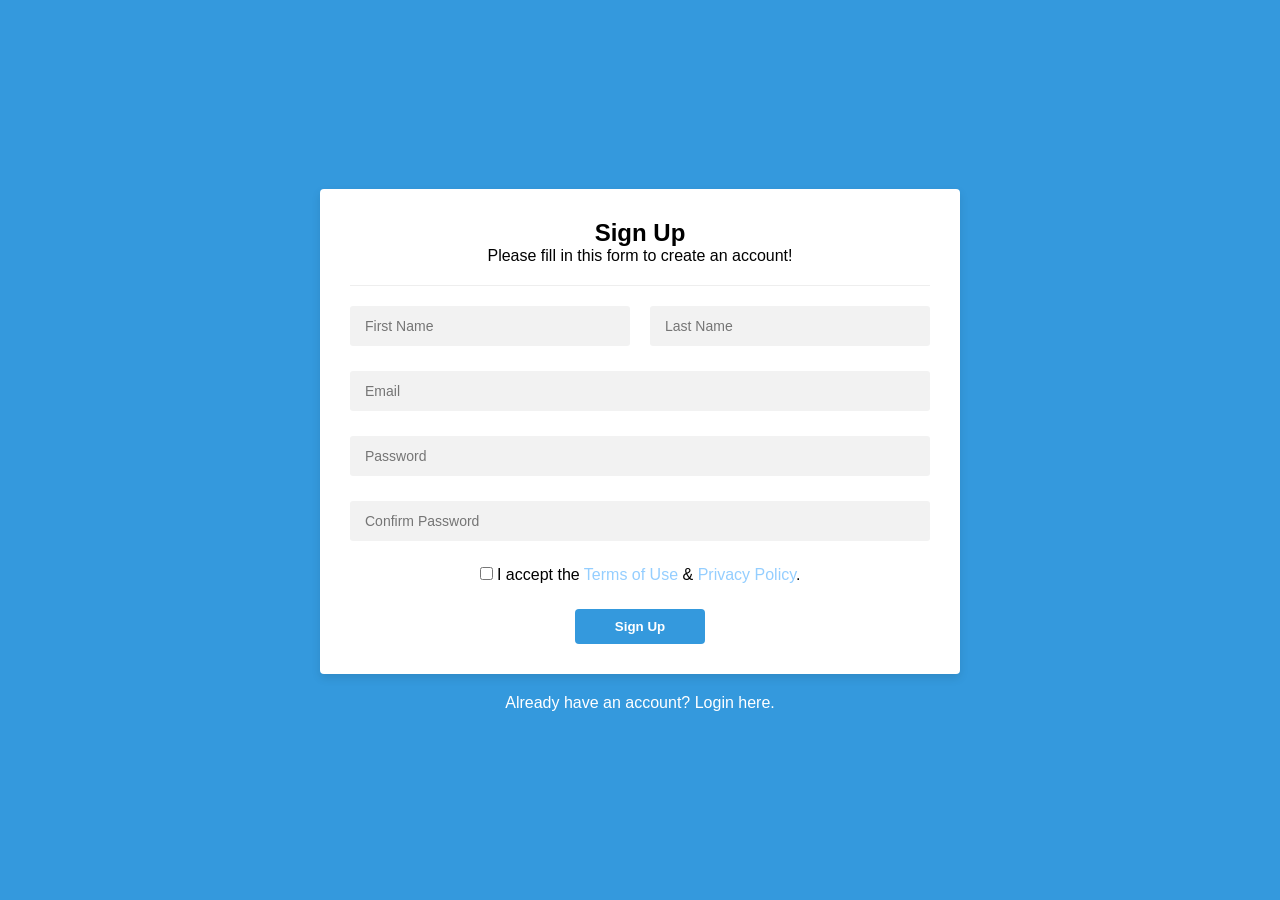
<file: Task5/index.html>
<!DOCTYPE html>
<html lang="en">
<head>
    <meta charset="UTF-8">
    <meta name="viewport" content="width=device-width, initial-scale=1.0">
    <link rel="stylesheet" href="style.css">
    <title>Sign Up Form</title>
</head>
<body>
    <div class="container">
        <div class="header">
            <h2>Sign Up</h2>
            <p>Please fill in this form to create an account!</p>
            <hr>
        </div>
        <form>
            <div class="formContainer">
                <div class="row">
                    <input type="text" placeholder="First Name">
                    <input type="text" placeholder="Last Name">
                </div>
                
                <input type="email" placeholder="Email">
                <input type="password" placeholder="Password">
                <input type="password" placeholder="Confirm Password">
                
                <div class="checkbox-row">
                    <input type="checkbox" id="terms">
                    <label for="terms">I accept the <a href="#">Terms of Use</a> & <a href="#">Privacy Policy</a>.</label>
                </div>
                
                <div>
                    <input type="submit" value="Sign Up"></input>
                </div>
            </div>
        </form>
    </div>

    <div class="footer-text">
        <p>Already have an account? <a href="#" class="loginLink">Login here.</a></p>
    </div>
</body>
</html>
</file>
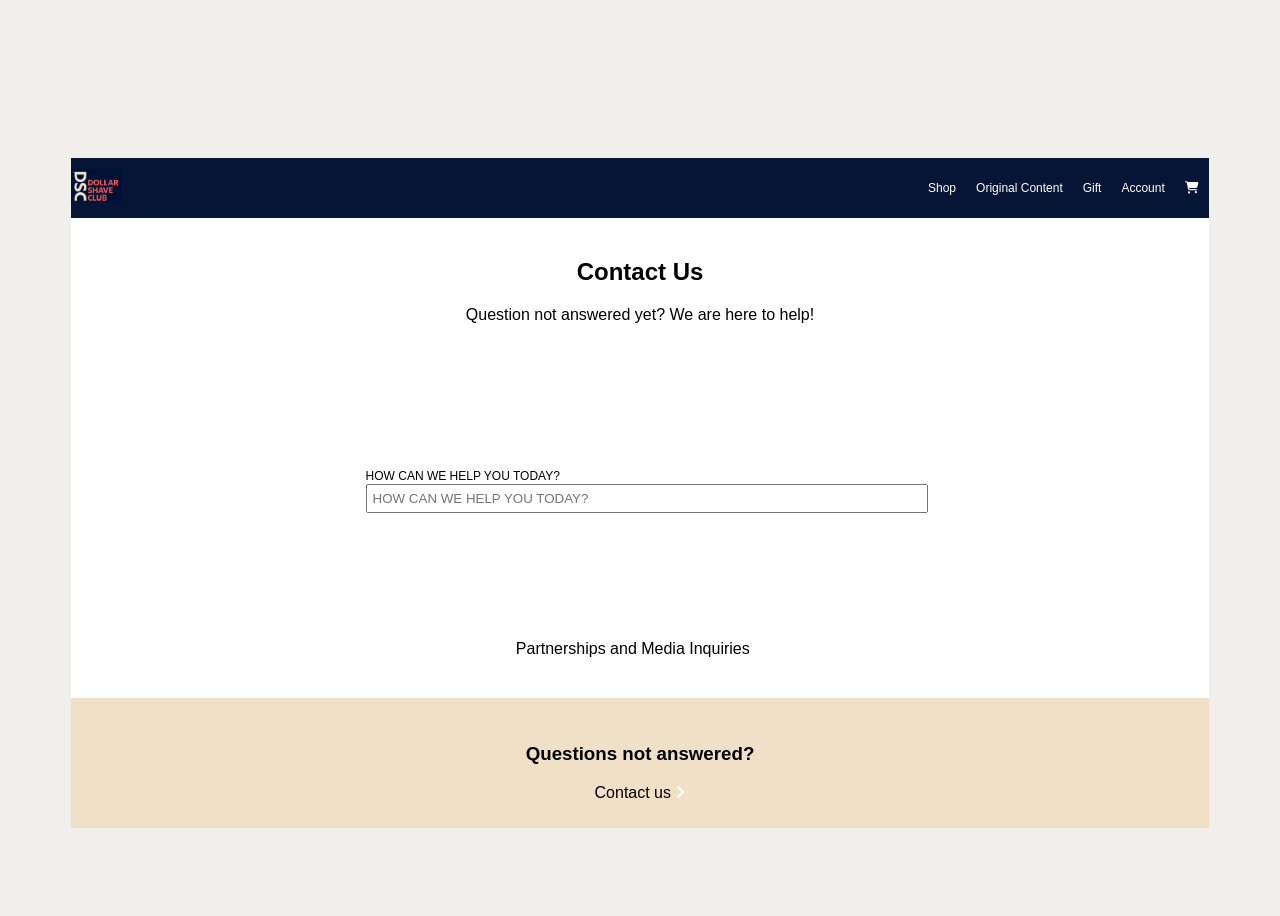
<file: Task5/Task5_1/Index.html>
<!DOCTYPE html>
<html lang="en">
<head>
    <meta charset="UTF-8">
    <meta name="viewport" content="width=device-width, initial-scale=1.0">
    <link rel="stylesheet" href="https://cdnjs.cloudflare.com/ajax/libs/font-awesome/6.4.0/css/all.min.css">
    <meta name="viewport" content="width=device-width, initial-scale=1.0">
    <link rel="stylesheet" href="style.css">
    <title>Contact Us - DSC</title>
</head>
<body>
    <div class="container">
        
        <div class="FirstRow">
            <div><img src="Dollar_Shave_Club_logo_(2020).png" width="50px"></div>
            <div class="navlinks">
                <a href="#">Shop</a>
                <a href="#">Original Content</a>
                <a href="#">Gift</a>
                <a href="#">Account</a>
                <a href="#"><i class="fa-solid fa-cart-shopping"></i></a>
            </div>
        </div>

        <div class="SecondRow">
            <div class="header-text">
                <h2>Contact Us</h2>
                <p>Question not answered yet? We are here to help!</p>
            </div>
            
            <div class="helpinput">
                <span>HOW CAN WE HELP YOU TODAY?</span>
                <input type="text" placeholder="HOW CAN WE HELP YOU TODAY?">
            </div>
            
            <div class="inquiries">
                <span>Partnerships and Media Inquiries <i class="fa-solid fa-angle-right"></i></span>
            </div>
        </div>

        <div class="ThirdRow">
            <h3>Questions not answered?</h3>
            <span>Contact us <i class="fa-solid fa-angle-right"></i></span>
        </div>
        
    </div>
</body>
</html>
</file>
<file: Task5/style.css>
* {
    margin: 0;
    padding: 0;
    box-sizing: border-box;
    font-family: sans-serif;
}
body{
    background-color: #3499dd;
    display: flex;
    flex-direction: column;
    justify-content: center;
    align-items: center;
    height: 100vh;
}
.container {
    background-color: white;
    width: 40%;
    padding: 30px;
    border-radius: 4px;
    box-shadow: 0px 4px 10px rgba(0, 0, 0, 0.1);
    margin-bottom: 20px;
}
.formContainer {
    display: flex;
    flex-direction: column;
    gap: 25px;
}
.row{
    display: flex;
    gap: 20px;
}
input[type="text"],
input[type="email"],
input[type="password"] {
    background-color: #f2f2f2;
    border: none;
    padding: 12px 15px;
    border-radius: 3px;
    width: 100%;
    font-size: 14px;
    outline: none;
}
.header{
    margin-bottom: 20px;
}
hr{
    margin-top: 20px;
    border: 0;
    height: 1px;
    background-color: #eee;
    margin-bottom: 20px;
}
a{
    text-decoration: none;
    color: #94ceff;
}
input[type="submit"]{
    color: white;
    background-color: #3499dd;
    padding: 10px;
    border-radius: 4px;
    padding-right: 40px;
    padding-left:40px;
    border: none;
    font-weight: bold;
}
.footer-text p,.loginLink{
    color: white;
}
@media (min-width: 480px) 
{
    .container{
        width: 80%;
        justify-items: center;
        align-items: center;
    }
    .row{
        flex-direction: column;
        width: 100%;
    }
    .header{
        text-align: center;
    }
    .formContainer{
        align-items: center;
    }
}

@media (min-width: 768px) 
{
    .container{
        width: 50%;
        justify-items: center;
        align-items: center;
    }
    .header{
        align-self: center;
    }
    .row{
        flex-direction: row;
    }
}
@media (min-width: 1024px) 
{
    .container{
        width: 50%;
    }
}
</file>
<file: Task5/Task5_1/style.css>
body{
    background-color: #f0efeb;
    font-family: sans-serif;
    display: flex;
    justify-content: center;
    align-items: center;
    min-height: 100vh;
}
.container{
    justify-self: center;
    width: 90%;
    height: 600px;
}
.FirstRow{
    background-color: #061536;
    display: flex;
    justify-content: space-between;
    height: 10%;
    align-items: center;
}

.FirstRow a,i{
    text-decoration: none;
    color: white;
}
.SecondRow h2,span,p{
    text-align: center;
}
label{
    font-size: 10px;
}
.SecondRow{
    background-color: white;
    height: 70%;
    display: flex;
    flex-direction: column;
    justify-content: space-between;
    align-items: center;
    padding: 20px;
    padding-bottom: 40px;
    
}
.ThirdRow{
    background-color: #f0e0c7;
    height: 15%;
    display: flex;
    flex-direction: column;
    justify-content: center;
    align-items: center;
    padding: 20px;
}
.SecondRow input{
    padding: 5px;
    display: block;
    width: 100%;
}
.navlinks{
    display: flex;
    gap: 20px;
    margin: 10px;
    font-size: 12px;
}
.helpinput{
    width: 50%;
}
.helpinput span{
    font-size: 12px;
}
@media (max-width: 767px) {
    .FirstRow {
        flex-direction: column;
        height: auto;
        gap: 30px;
        align-items: center; 
        padding: 20px 0;
    }

    .navlinks {
        flex-direction: column;
        font-size: 20px;
        align-items: center; 
    }

    .container {
        width: 100%;
    }

    .helpinput {
        width: 90%;
    }

    .FirstRow img {
        width: 10em;
    }
}
</file>
